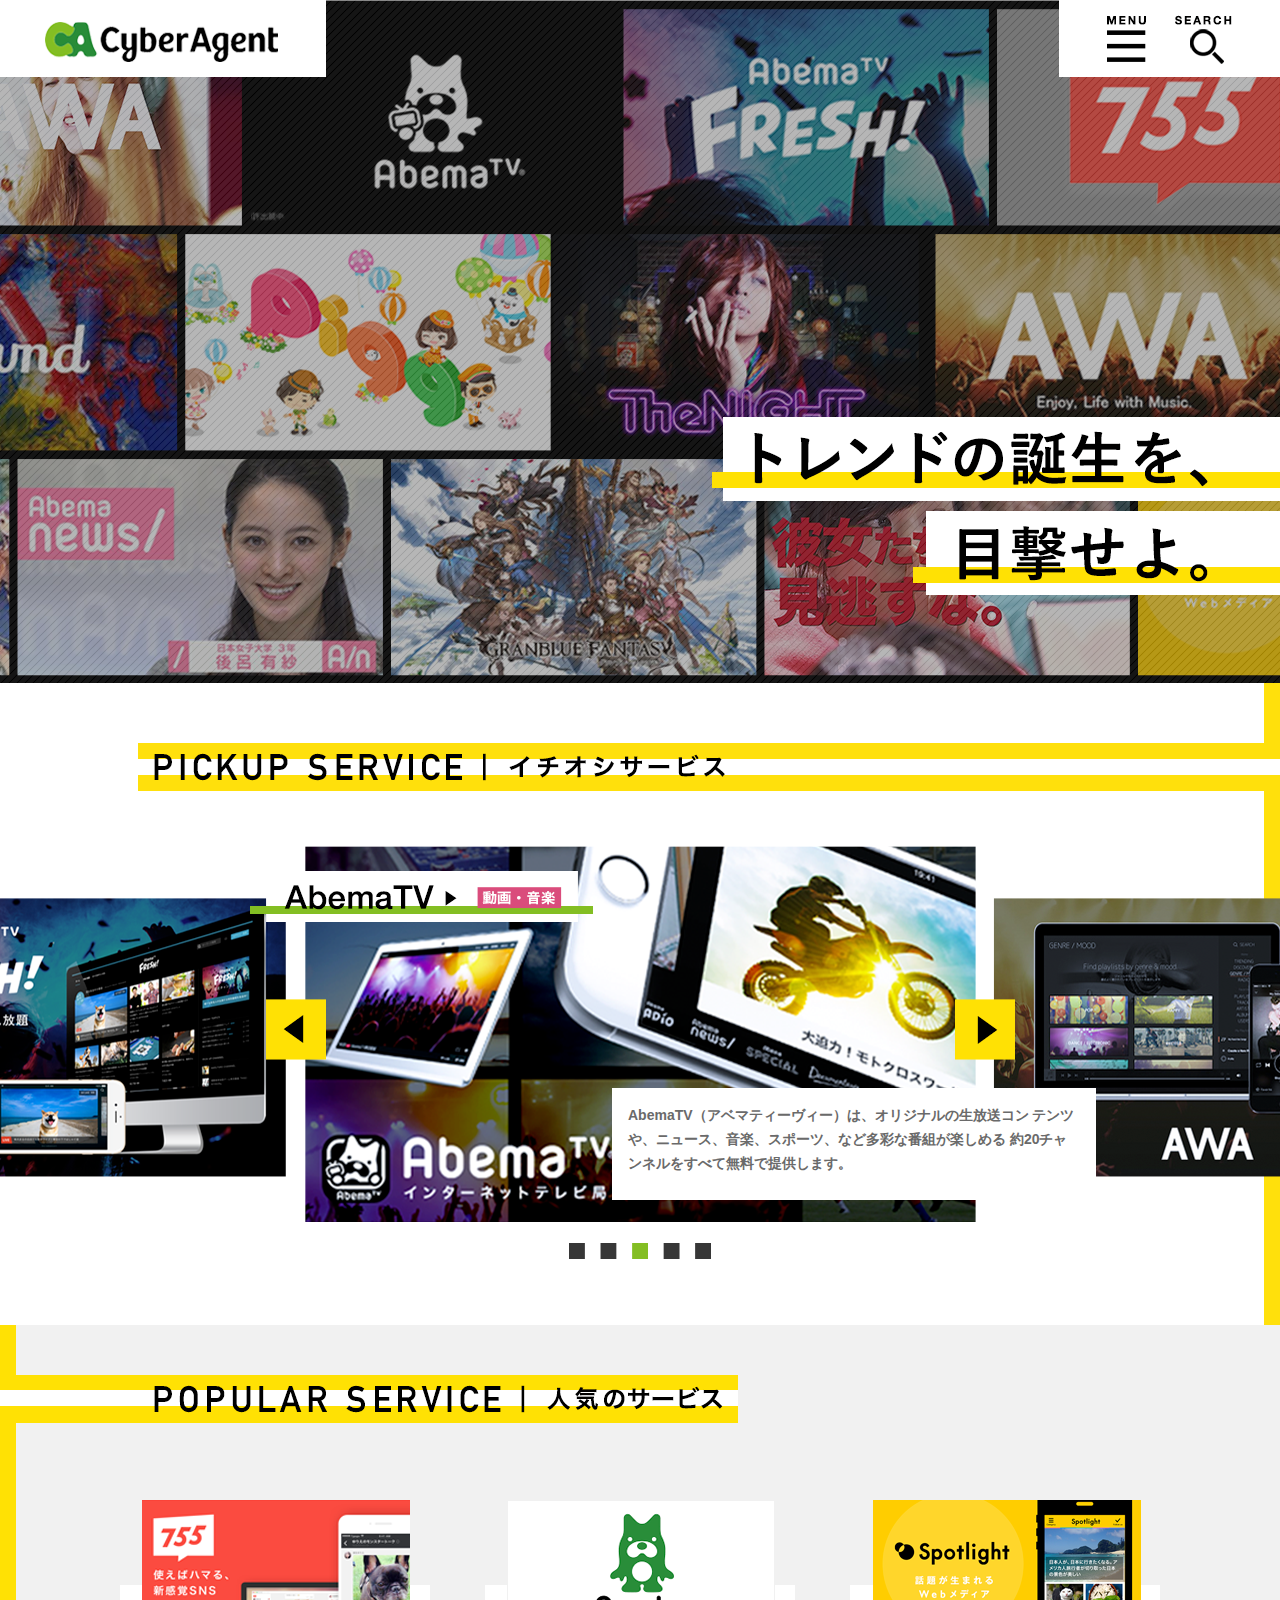
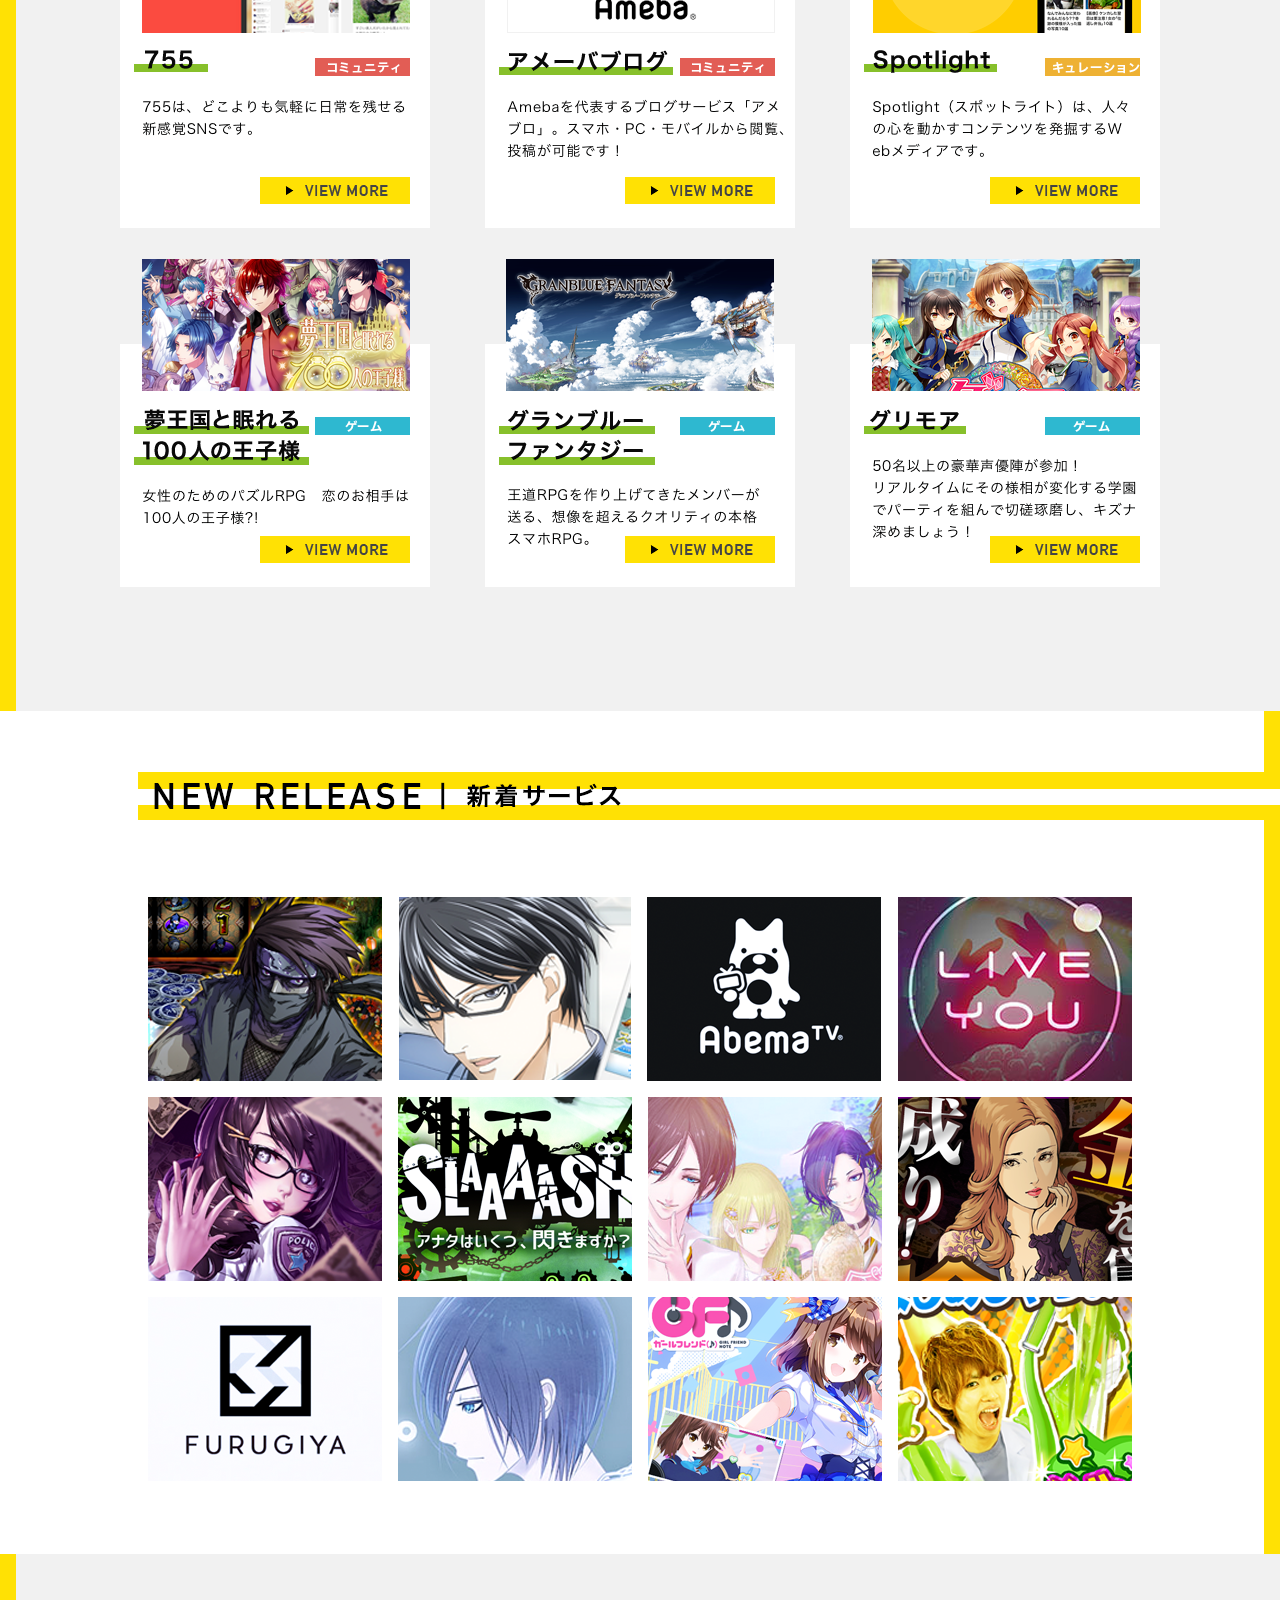
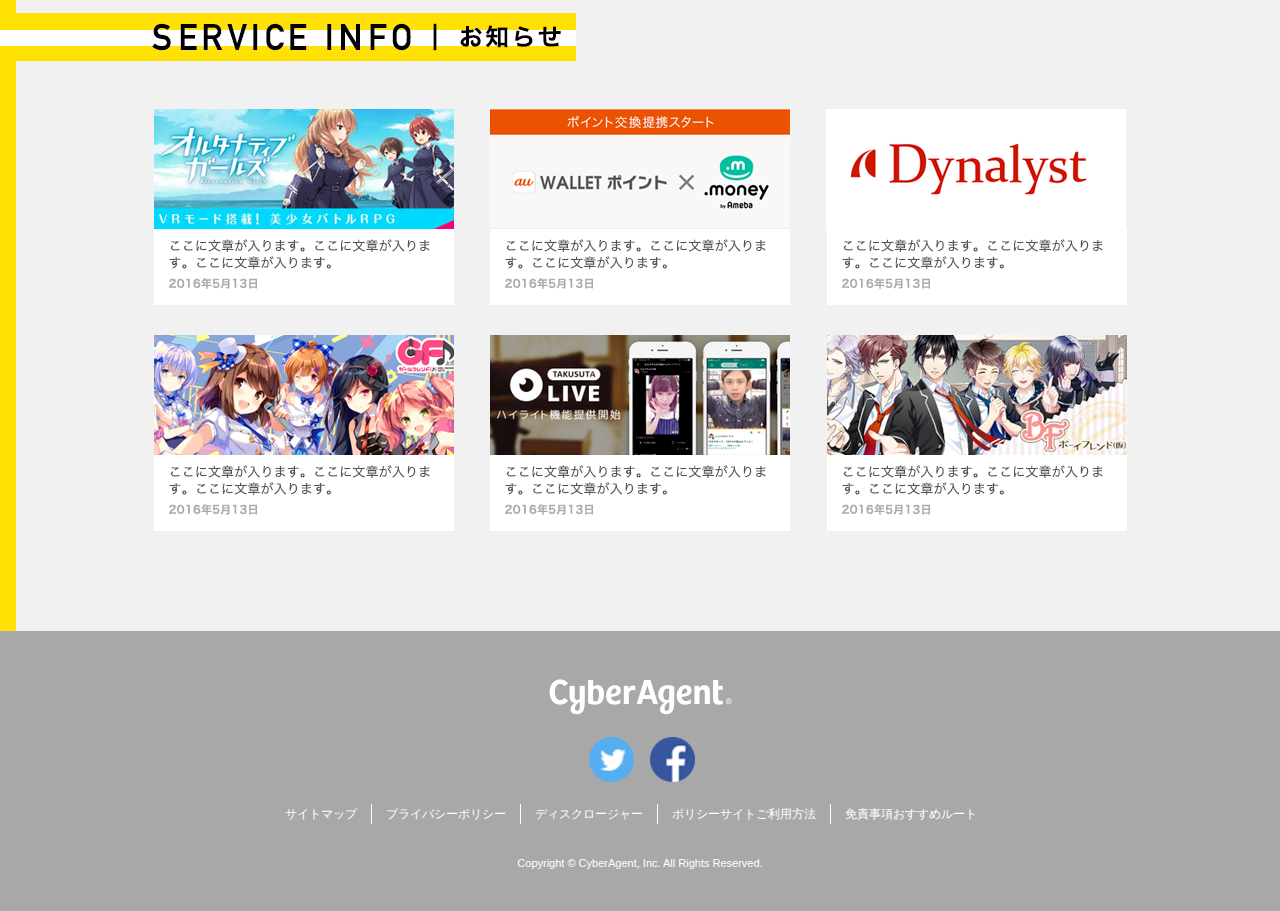
<file: ca_service/index.html>
<!DOCTYPE html>
<html lang="ja">
<head>
  <meta charset="UTF-8">
  <title>CyberAgentService</title>
  <link rel="stylesheet" href="css/reset.css">
  <link rel="stylesheet" href="css/caportal.css">
  <script   src="https://code.jquery.com/jquery-2.2.3.min.js"></script>
  <script>

    $(function(){
      /* ここから */
      $('.main_menu').on({
        'mouseenter':function(){
            $('#sub_menu').fadeIn(200);
        }
      });
      $('.nav_inner').on({
        'mouseleave':function(){
          $('#sub_menu').fadeOut(200);
        }
      });


      /* ここまで */
      /* ここから */
      $('.new_hover1').on({
        'mouseenter':function(){
            $(this).find('span').fadeIn(200);
        },
        'mouseleave':function(){
          $(this).find('span').fadeOut(200);
        }
      });
      /* ここまで */
      /* ここから */
      $('.new_hover2').on({
        'mouseenter':function(){
            $(this).find('span').fadeIn(200);
        },
        'mouseleave':function(){
          $(this).find('span').fadeOut(200);
        }
      });
      /* ここから */
      $('.new_hover3').on({
        'mouseenter':function(){
            $(this).find('span').fadeIn(200);
        },
        'mouseleave':function(){
          $(this).find('span').fadeOut(200);
        }
      });
      /* ここから */
      $('.new_hover4').on({
        'mouseenter':function(){
            $(this).find('span').fadeIn(200);
        },
        'mouseleave':function(){
          $(this).find('span').fadeOut(200);
        }
      });
      /* ここから */
      $('.new_hover5').on({
        'mouseenter':function(){
            $(this).find('span').fadeIn(200);
        },
        'mouseleave':function(){
          $(this).find('span').fadeOut(200);
        }
      });
      /* ここから */
      $('.new_hover6').on({
        'mouseenter':function(){
            $(this).find('span').fadeIn(200);
        },
        'mouseleave':function(){
          $(this).find('span').fadeOut(200);
        }
      });
      /* ここから */
      $('.new_hover7').on({
        'mouseenter':function(){
            $(this).find('span').fadeIn(200);
        },
        'mouseleave':function(){
          $(this).find('span').fadeOut(200);
        }
      });
      /* ここから */
      $('.new_hover8').on({
        'mouseenter':function(){
            $(this).find('span').fadeIn(200);
        },
        'mouseleave':function(){
          $(this).find('span').fadeOut(200);
        }
      });
      /* ここから */
      $('.new_hover9').on({
        'mouseenter':function(){
            $(this).find('span').fadeIn(200);
        },
        'mouseleave':function(){
          $(this).find('span').fadeOut(200);
        }
      });
      /* ここから */
      $('.new_hover10').on({
        'mouseenter':function(){
            $(this).find('span').fadeIn(200);
        },
        'mouseleave':function(){
          $(this).find('span').fadeOut(200);
        }
      });
      /* ここから */
      $('.new_hover11').on({
        'mouseenter':function(){
            $(this).find('span').fadeIn(200);
        },
        'mouseleave':function(){
          $(this).find('span').fadeOut(200);
        }
      });
      /* ここから */
      $('.new_hover12').on({
        'mouseenter':function(){
            $(this).find('span').fadeIn(200);
        },
        'mouseleave':function(){
          $(this).find('span').fadeOut(200);
        }
      });




    });

  </script>

</head>
<body>
<!-- 全体始まり -->
<div class="wrapper">
  <div class="main_container">
      <!-- <div class="main_movie"><img src="caportal-assets/main_top.png" alt="" class="main_movie"/></div> -->
      <h1 class="logo"><a href="https://www.cyberagent.co.jp/"><img src="caportal-assets/logo.png" alt="" /></a></h1>
      <!-- <div class="menu_search">
        <div id="menu"><img src="caportal-assets/menu.png" alt=""MENU ></div>
        <div id="search"><img src="caportal-assets/search.png" alt="SEARCH"></div>
      </div> -->
      <div class="main_text"><img src="caportal-assets/main_text.png" alt="" /></div>

      <div class="nav_inner">
      <nav>
        <div class="menu_search">
          <div class="main_menu">
            <img src="caportal-assets/menu.png" alt="" />
          </div>
          <div class="search">
            <img src="caportal-assets/search.png" alt="" />
          </div>
        </div>

        <div id="sub_menu">
          <div id="service_all"><a href="https://www.cyberagent.co.jp/service/"><img src="caportal-assets/service_all.png" alt="サービス一覧"></a></div>
          <ul>
            <li>
              <dl>
                <dt class="nav_title_movie"><a href="#">動画＆音楽 MOVIE&MUSIC</a></dt>
                  <dd class="nav_contents"><a href="file:///Users/a14224/Desktop/takahashiyoshino.github.io/ca_service/index_syousai.html">AbemaTV</a></dd>
                  <dd class="nav_contents"><a href="#">AbemaTV FRESH!!</a></dd>
                  <dd class="nav_contents"><a href="">AWA</a></dd>
              </dl>
            </li>
            <li>
              <dl>
                <dt class="nav_title_com"><a href="">コミュニティ COMMUNITY</a></dt>
                  <dd class="nav_contents"><a href="">755</a></dd>
                  <dd class="nav_contents"><a href="">アメーバブログ</a></dd>
              </dl>
            </li>
            <li>
              <dl>
                <dt class="nav_title_curation"><a href="">キュレーション CURATION</a></dt>
                  <dd class="nav_contents"><a href="">Spotlight</a></dd>
                  <dd class="nav_contents"><a href="">by.S</a></dd>
              </dl>
            </li>
            <li>
              <dl>
                <dt class="nav_title_game"><a href="">ゲーム GAME</a></dt>
                  <dd class="nav_contents"><a href="">夢王国と眠れる100人の王子様</a></dd>
                  <dd class="nav_contents"><a href="">グランブルーファンタジー</a></dd>
                  <dd class="nav_contents"><a href="">グリモア</a></dd>
                  <dd class="nav_contents"><a href="">ガールフレンド（仮）</a></dd>
                  <dd class="nav_contents"><a href="">ボーイフレンド（仮）</a></dd>
              </dl>
            </li>
            <li>
              <dl>
                <dt class="nav_title_pigg"><a href="">ピグ PIGG</a></dt>
                  <dd class="nav_contents"><a href="">アメーバピグ</a></dd>
                  <dd class="nav_contents"><a href="">ピグブレイブ</a></dd>
              </dl>
            </li>

          </ul>


        </div>

      </nav>
      </div>


  </div>

  <div class="pickup_container">
    <img src="caportal-assets/pickup_title_2.png" alt="" class="pickup_title"/>
    <div class="pickup_img">
      <img src="caportal-assets/3card.png" alt="" class="card"/>
    </div>
    <div class="box">
      <img src="caportal-assets/5_box.png" alt=""/>
    </div>

    <div class="pickup_service_title"><a href="file:///Users/a14224/Desktop/takahashiyoshino.github.io/ca_service/index_syousai.html"><img src="caportal-assets/amebatv_title.png" alt="" /></a>
    </div>
    <div class="pickup_subtext">
      <p class="text">
        AbemaTV（アベマティーヴィー）は、オリジナルの生放送コン
テンツや、ニュース、音楽、スポーツ、など多彩な番組が楽しめる
約20チャンネルをすべて無料で提供します。
      </p>
    </div>
  </div>

  <div class="popular_container">
    <img src="caportal-assets/popular_title.png" alt="" class="poplar_title"/>
    <div class="popular_wrap">
      <ul class="six_cards">
        <li class="popular_box">
          <img src="caportal-assets/755.png" alt="" /><h3 class="popular_service_title"><img src="caportal-assets/755_text.png" alt="" /></h3>
          <a href=""><img src="caportal-assets/bt_viewmore.png" alt="" class="popular_viewmore" /></a>
        </li>

        <li class="popular_box"><img src="caportal-assets/ameblo.png" alt="" /><h3 class="popular_service_title"><img src="caportal-assets/ameblo_text.png" alt="" /></h3><a href=""><img src="caportal-assets/bt_viewmore.png" alt="" class="popular_viewmore" /></a></li>

        <li class="popular_box"><img src="caportal-assets/spotlight.png" alt="" /><h3 class="popular_service_title"><img src="caportal-assets/soitlight_text.png" alt="" /></h3><a href=""><img src="caportal-assets/bt_viewmore.png" alt="" class="popular_viewmore" /></a></li>

        <li class="popular_box"><img src="caportal-assets/yume100.png" alt="" /><h3 class="popular_service_title"><img src="caportal-assets/yume100_text.png" alt="" /></h3><a href=""><img src="caportal-assets/bt_viewmore.png" alt="" class="popular_viewmore" /></a></li>

        <li class="popular_box"><img src="caportal-assets/guraburu.png" alt="" /><h3 class="popular_service_title"><img src="caportal-assets/guraburu_text.png" alt="" /></h3><a href=""><img src="caportal-assets/bt_viewmore.png" alt="" class="popular_viewmore" /></a></li>

        <li class="popular_box"><img src="caportal-assets/gurimoa.png" alt="" /><h3 class="popular_service_title"><img src="caportal-assets/gurimoa_text.png" alt="" /></h3><a href=""><img src="caportal-assets/bt_viewmore.png" alt="" class="popular_viewmore" /></a></li>
      </ul>
    </div>
  </div>

  <div class="new_container">
    <img src="caportal-assets/new_title.png" alt="" class="new_title"/>

    <div class="new_wrap">
      <ul class="new_box">
        <li class="new_hover1"><img src="caportal-assets/new_1.png" alt="" /><span><a href=""><img src="caportal-assets/hover_1.png" alt="" /></a></span></li>
        <li class="new_hover2"><img src="caportal-assets/new_2.png" alt="" /><span><img src="caportal-assets/hover_2.png" alt="" /></span></li>
        <li class="new_hover3"><img src="caportal-assets/new_3.png" alt="" /><span><img src="caportal-assets/hover_3.png" alt="file:///Users/a14224/Desktop/takahashiyoshino.github.io/ca_service/index_syousai.html#" /></span></li>
        <li class="new_hover4"><img src="caportal-assets/new_3_.png" alt="" /><span><img src="caportal-assets/hover_4.png" alt="" /></span></li>
        <li class="new_hover5"><img src="caportal-assets/new_4.png" alt="" /><span><img src="caportal-assets/hover_5.png" alt="" /></span></li>
        <li class="new_hover6"><img src="caportal-assets/new_5.png" alt="" /><span><img src="caportal-assets/hover_6.png" alt="" /></span></li>
        <li class="new_hover7"><img src="caportal-assets/new_6.png" alt="" />
      <span><img src="caportal-assets/hover_7.png" alt="" /></span></li>
        <li class="new_hover8"><img src="caportal-assets/new_6_.png" alt="" /><span><img src="caportal-assets/hover_8.png" alt="" /></span></li>
        <li class="new_hover9"><img src="caportal-assets/new_7.png" alt="" /><span><img src="caportal-assets/hover_9.png" alt="" /></span></li>
        <li class="new_hover10"><img src="caportal-assets/new_8.png" alt="" /><span><img src="caportal-assets/hover_10.png" alt="" /></span></li>
        <li class="new_hover11"><img src="caportal-assets/new_9.png" alt="" /><span><img src="caportal-assets/hover_11.png" alt="" /></span></li>
        <li class="new_hover12"><img src="caportal-assets/new_9_.png" alt="" /><span><img src="caportal-assets/hover_12.png" alt="" /></span></li>
      </ul>

    </div>

  </div>

  <div class="service_container">
    <ul class="info_box">
      <li><img src="caportal-assets/info_1.png" alt="" /></li>
      <li><img src="caportal-assets/info_2.png" alt="" /></li>
      <li><img src="caportal-assets/info_3.png" alt="" /></li>
      <li><img src="caportal-assets/info_4.png" alt="" /></li>
      <li><img src="caportal-assets/info_5.png" alt="" /></li>
      <li><img src="caportal-assets/info_6.png" alt="" /></li>
    </ul>
  </div>

  <footer>
      <div class="logo_white">
        <img src="caportal-assets/logo_white.png" alt="" />
      </div>
      <div class="sns">
        <img src="caportal-assets/twitter.png" alt="" class="twitter"/>
        <img src="caportal-assets/facebook.png" alt="" />
      </div>
    <ul class="footer_text">
      <li><a href="#">サイトマップ</a></li>
      <li><a href="#">プライバシーポリシー</a></li>
      <li><a href="#">ディスクロージャー</a></li>
      <li><a href="#">ポリシーサイトご利用方法</a></li>
      <li><a href="#">免責事項おすすめルート</a></li>
    </ul>
    <p class="copy">
      Copyright © CyberAgent, Inc. All Rights Reserved.
    </p>
  </footer>




</div>
<!-- 全体終わり -->




</body>
</html>
</file>
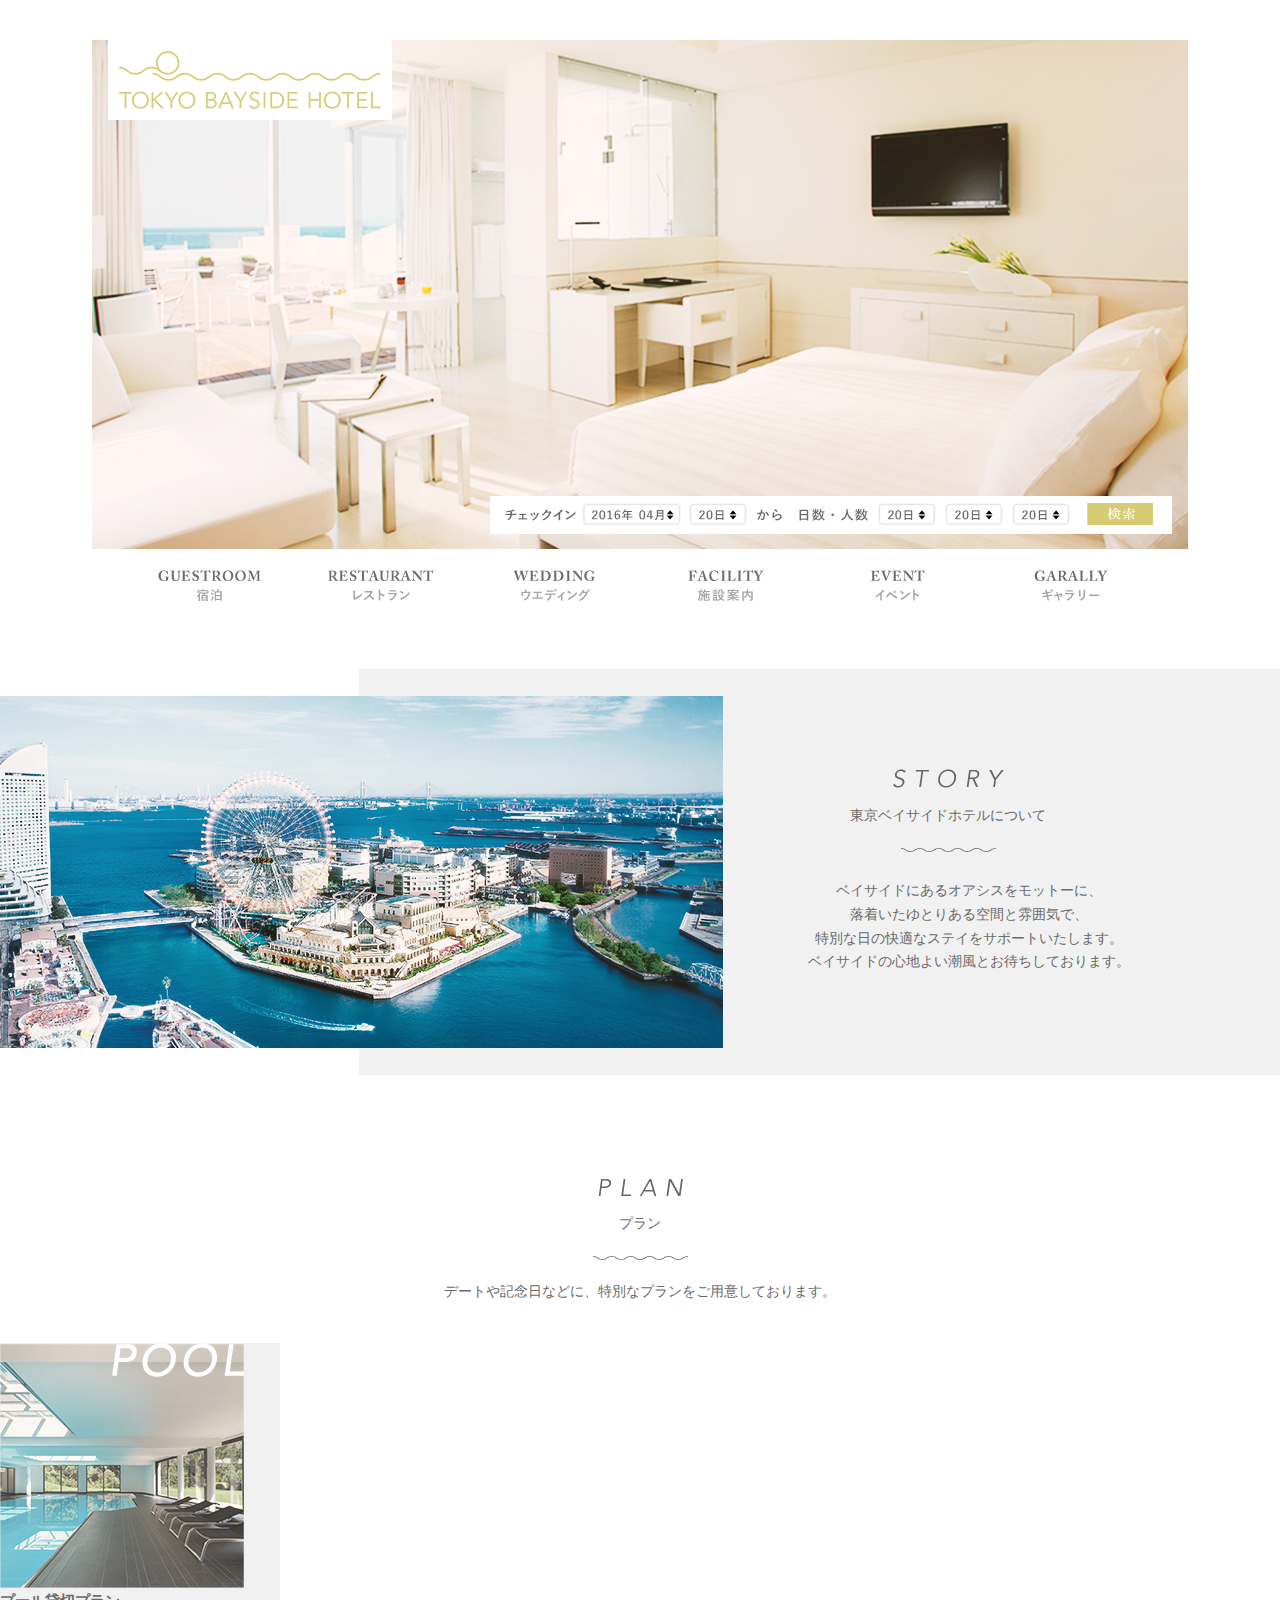
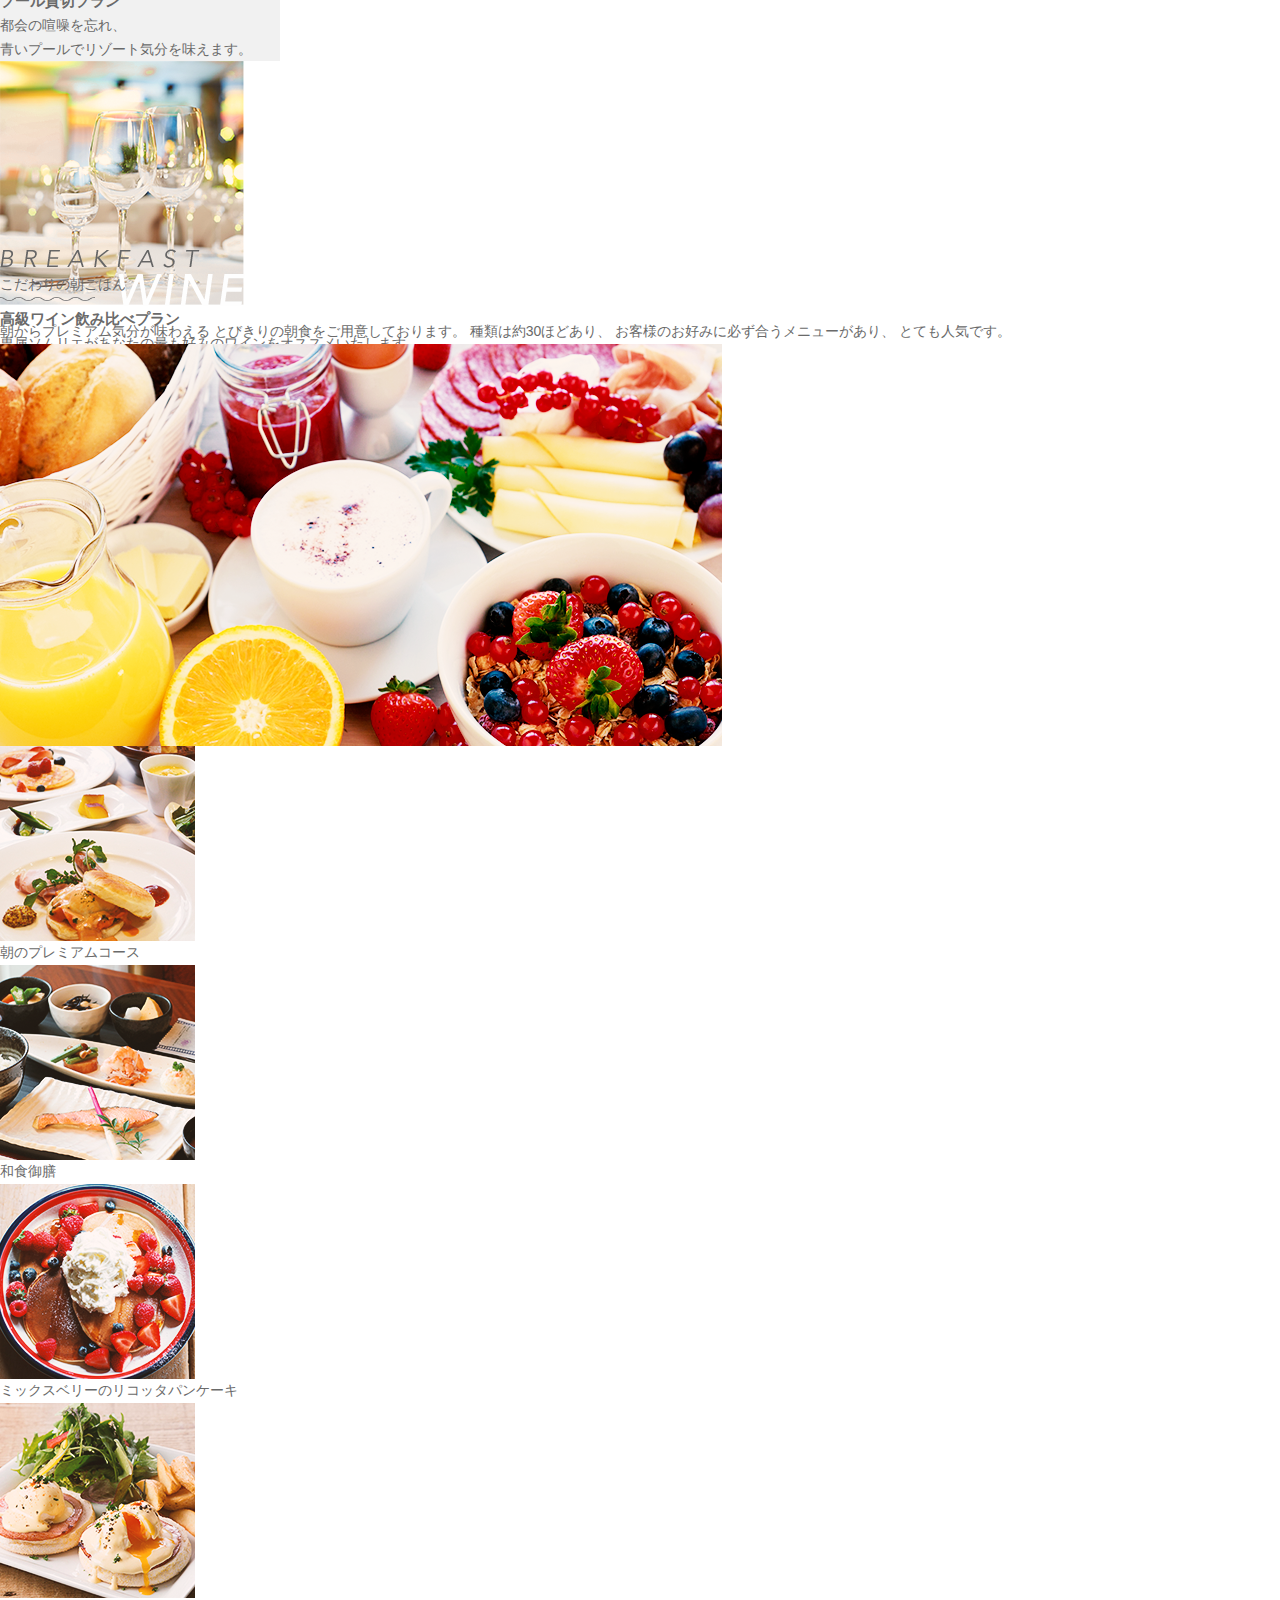
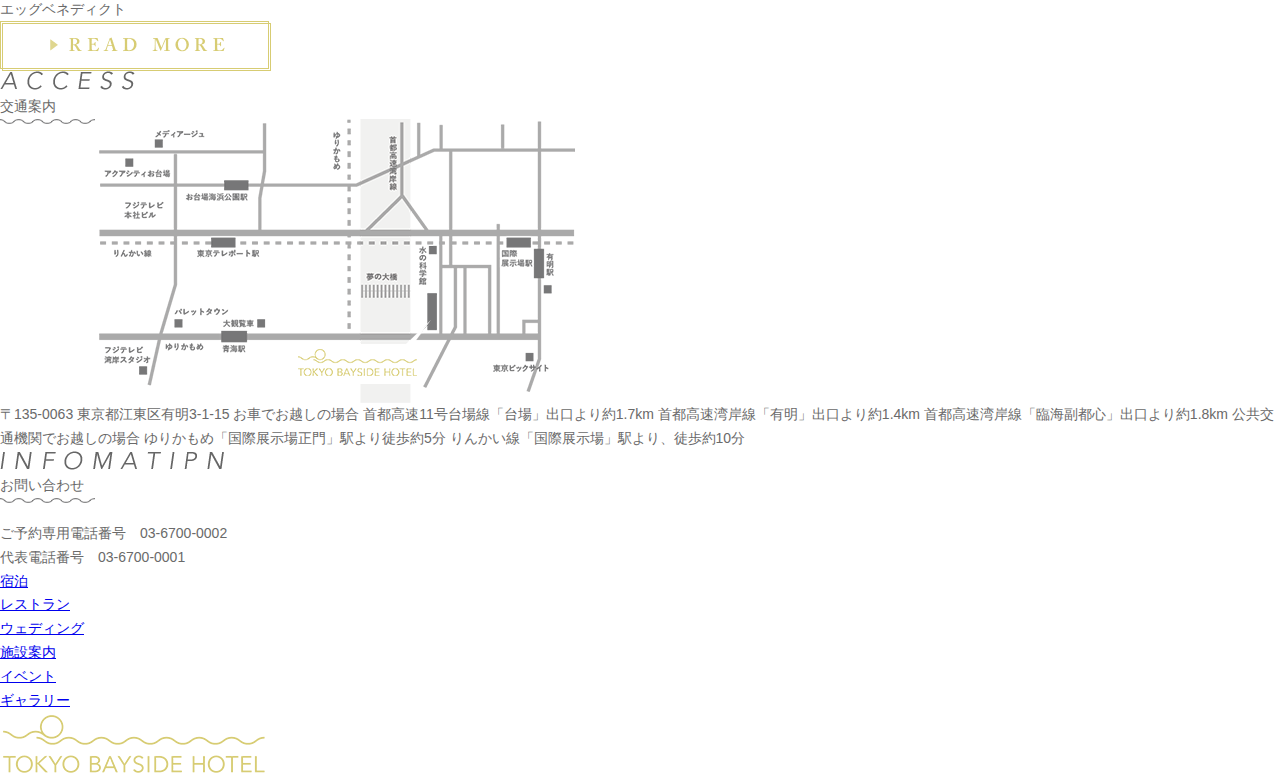
<file: hotel/index.html>
<!DOCTYPE html>
<html lang="ja">
<head>
  <meta charset="UTF-8">
  <link rel="stylesheet" href="css/reset.css">
  <link rel="stylesheet" href="css/hotel.css">
  <title>TOKYO BAYSIDE HOTEL</title>
</head>
<body>
<!-- 全体始まり -->
<div class="wrapper">
  <div id="container">

  <section>

    <div class="mainvisual_box">
      <h1 class="logo">
      <img src="img/assets/logo.png" alt="logo" /></h1>
      <div class="mainvisual">
        <img src="img/assets/mainvisual.png" alt="" />
      </div>

      <div class="form">
        <a href="#"><img src="img/assets/form.png" alt="" /></a>
      </div>
    </div>
    <nav id="gnav">
      <ul>
        <li><a href="#"><img src="img/assets/guestnav.png" alt="" /></a></li>
        <li><a href="#"><img src="img/assets/resutaurantnav.png" alt="" /></a></li>
        <li><a href="#"><img src="img/assets/weddingnav.png" alt="" /></a></li>
        <li><a href="#"><img src="img/assets/facility.png" alt="" /></a></li>
        <li><a href="#"><img src="img/assets/event.png" alt="" /></a></li>
        <li><a href="#"><img src="img/assets/garally.png" alt="" /></a></li>
      </ul>
    </nav>
  </section>

  <section id="story">
    <div class="storyimg"><img src="img/assets/bayside.png" alt="" /></div>
    <div class="story_title">
      <h2><img src="img/assets/story_text.png" alt="" class="title_text"/></h2>
      <p class="title_ja">東京ベイサイドホテルについて</p>
      <img src="img/assets/wave_2.png" alt="wave" class="wave"/>
    </div>
    <p class="text_main">ベイサイドにあるオアシスをモットーに、<br>
      落着いたゆとりある空間と雰囲気で、<br>
      特別な日の快適なステイをサポートいたします。<br>
      ベイサイドの心地よい潮風とお待ちしております。
    </p>
  </section>

  <section id="plan">
    <div class="plan_3_box">
      <div class="plan_title">
        <h2><img src="img/assets/plan_text.png" alt="" class="title_text"/></h2>
        <p class="title_ja">プラン</p>
        <img src="img/assets/wave_2.png" alt="" class="wave"/>
        <p>デートや記念日などに、特別なプランをご用意しております。
        </p>
      </div>
      <div class="pool">
        <img src="img/assets/pool.png" alt=""  class="3card_img"/>
        <h3>プール貸切プラン</h3>
        <p>
          都会の喧噪を忘れ、<br>青いプールでリゾート気分を味えます。
        </p>
      </div>
      <div class="wine">
        <img src="img/assets/wine.png" alt="" class="3card_img"/>
        <h3>高級ワイン飲み比べプラン</h3>
        <p>
          専属ソムリエがあなたの最も好みのワインをオススメいたします。
        </p>
      </div>
      <div class="french">
        <img src="img/assets/french.png" alt="" class="3card_img"/>
        <h3>フレンチコースプラン</h3>
        <p>
          フランスで修行を積んだシェフがつくるとびきりのフレンチが楽しめます。
        </p>
      </div>
    </div>
    <img src="img/assets/readmore.png" alt="" />
  </section>
  <section id="breakfast">
    <div class="bf_up">
    <h2><img src="img/assets/breakfast_text.png" alt="" /></h2>
    <p>
      こだわりの朝ごはん
    </p>
    <img src="img/assets/wave_2.png" alt="" class="wave"/>
    <p>
      朝からプレミアム気分が味わえる
      とびきりの朝食をご用意しております。
      種類は約30ほどあり、
      お客様のお好みに必ず合うメニューがあり、
      とても人気です。
    </p>
    <img src="img/assets/breakfast.png" alt="" />
    </div>
    <div class="bf_4card">
      <div class="1">
        <img src="img/assets/bf1.png" alt="" />
        <p>
          朝のプレミアムコース
        </p>
      </div>
      <div class="2">
        <img src="img/assets/bf2.png" alt="" />
        <p>
          和食御膳
        </p>
      </div>
      <div class="3">
        <img src="img/assets/bf3.png" alt="" />
        <p>
          ミックスベリーのリコッタパンケーキ
        </p>
      </div>
      <div class="4">
        <img src="img/assets/bf4.png" alt="" />
        <p>
          エッグベネディクト
        </p>
      </div>
    </div>
    <img src="img/assets/readmore.png" alt="" />
  </section>
  <section id="access">
    <h2><img src="img/assets/access_text.png" alt="" /></h2>
    <p>
      交通案内
    </p>
    <img src="img/assets/wave_2.png" alt="" class="wave"/>
    <img src="img/assets/map.png" alt="" />
    <p>
      〒135-0063 東京都江東区有明3-1-15

      お車でお越しの場合
      首都高速11号台場線「台場」出口より約1.7km
      首都高速湾岸線「有明」出口より約1.4km
      首都高速湾岸線「臨海副都心」出口より約1.8km
      公共交通機関でお越しの場合
      ゆりかもめ「国際展示場正門」駅より徒歩約5分
      りんかい線「国際展示場」駅より、徒歩約10分
    </p>
  </section>
  <section id="information">
    <h2><img src="img/assets/information_text.png" alt="" /></h2>
    <p>
      お問い合わせ
    </p>
    <img src="img/assets/wave_2.png" alt="" class="wave"/>
    <p>
      ご予約専用電話番号　03-6700-0002
    </p>
    <p>
      代表電話番号　03-6700-0001
    </p>
  </section>

  <section id="footer">
    <nav>
      <ul>
        <li><a href="#">宿泊</a></li>
        <li><a href="#">レストラン</a></li>
        <li><a href="#">ウェディング</a></li>
        <li><a href="#">施設案内</a></li>
        <li><a href="#">イベント</a></li>
        <li><a href="#">ギャラリー</a></li>
      </ul>
    </nav>
    <img src="img/assets/logo.png" alt="" />
  </section>
  </div>
</div>
<!-- 全体終わり -->
</body>
</html>
</file>
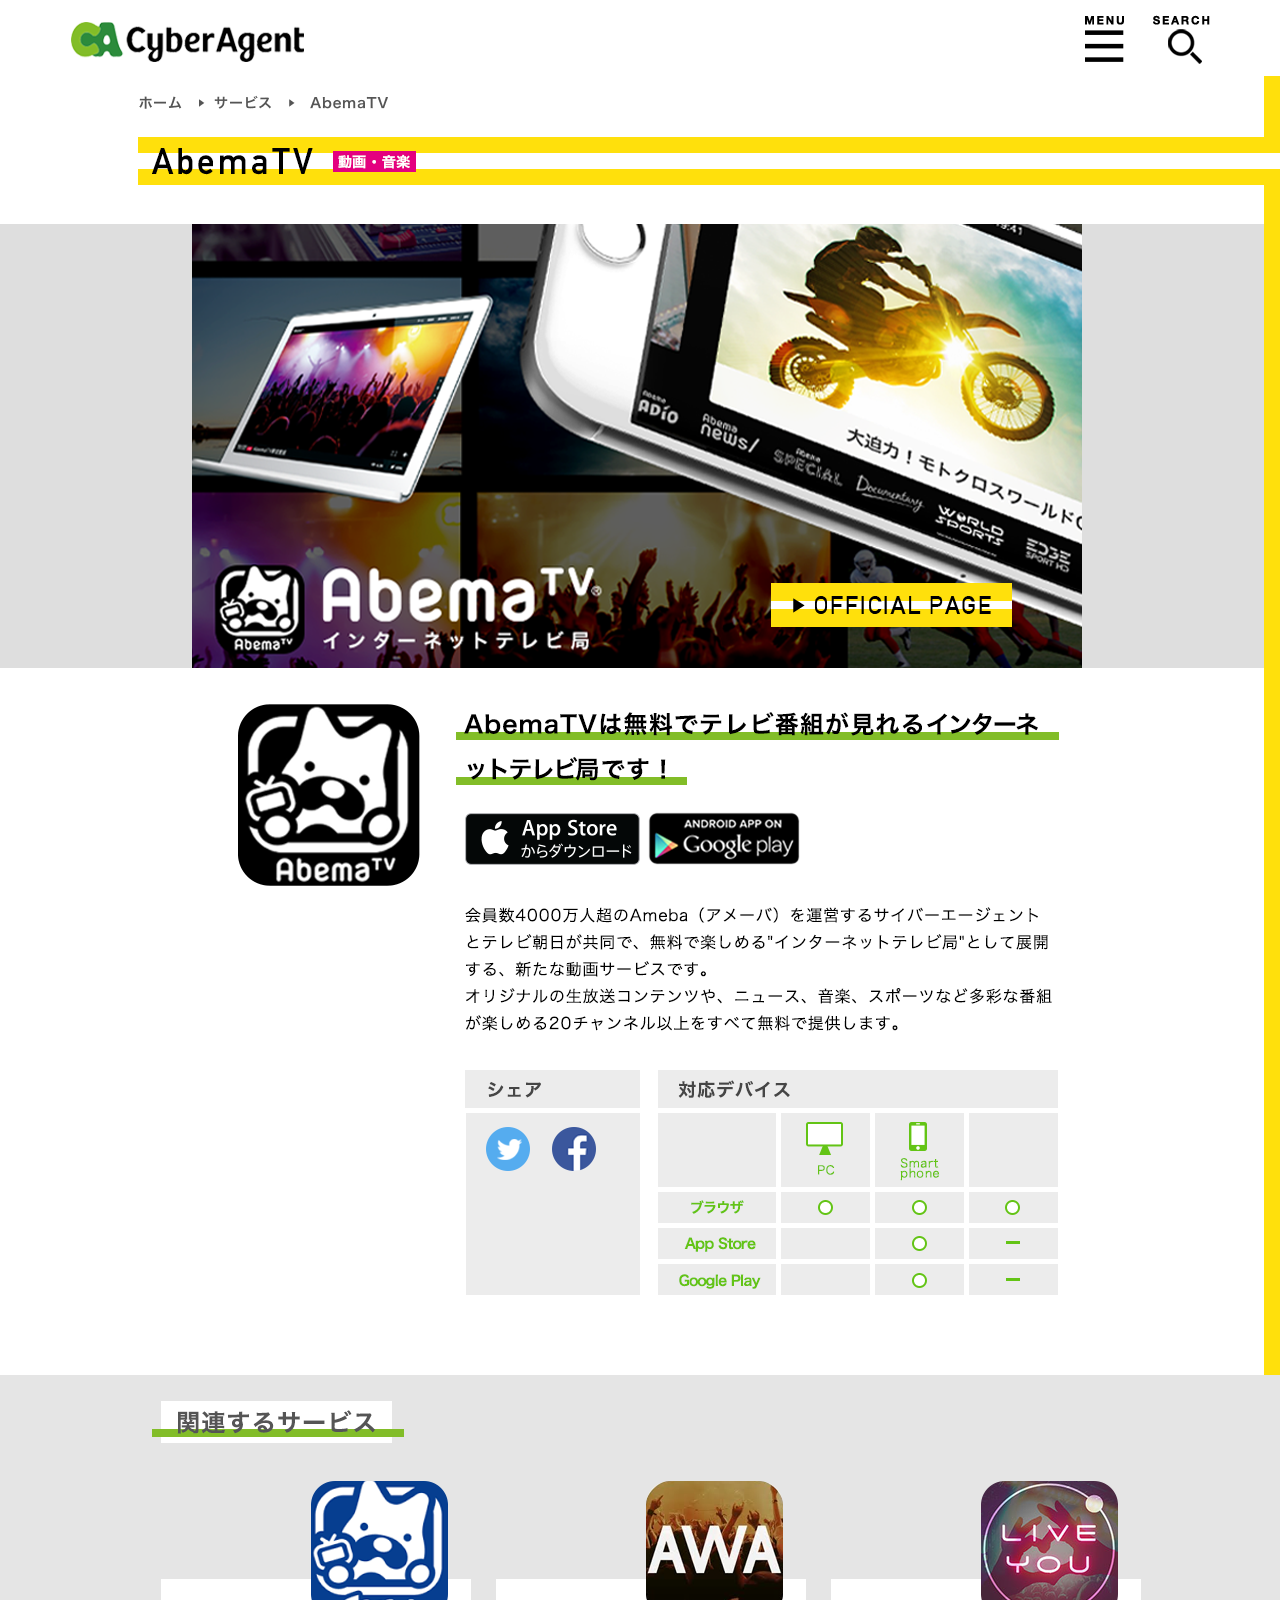
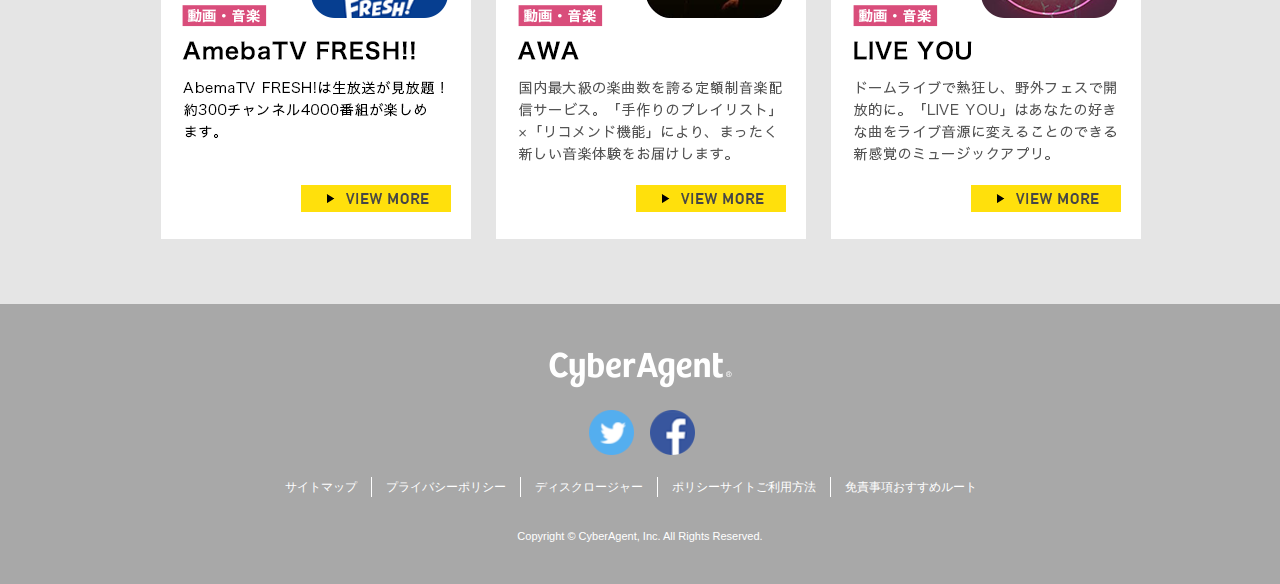
<file: ca_service/index_syousai.html>
<!DOCTYPE html>
<html lang="ja">
<head>
  <meta charset="UTF-8">
  <title>CyberAgentService</title>
  <link rel="stylesheet" href="css/reset.css">
  <link rel="stylesheet" href="css/caportal.css">
</head>
  <body>
    <div class="syousai_all">
      <img src="caportal-assets/1605019_詳細.png" alt="" />

    </div>
  <footer>
    <div class="logo_white">
      <img src="caportal-assets/logo_white.png" alt="file:///Users/a14224/Desktop/takahashiyoshino.github.io/ca_service/index_syousai.html" />
    </div>
    <div class="sns">
      <img src="caportal-assets/twitter.png" alt="" class="twitter"/>
      <img src="caportal-assets/facebook.png" alt="" />
    </div>
    <ul class="footer_text">
      <li><a href="#">サイトマップ</a></li>
      <li><a href="#">プライバシーポリシー</a></li>
      <li><a href="#">ディスクロージャー</a></li>
      <li><a href="#">ポリシーサイトご利用方法</a></li>
      <li><a href="#">免責事項おすすめルート</a></li>
    </ul>
    <p class="copy">
      Copyright © CyberAgent, Inc. All Rights Reserved.
    </p>
  </footer>
  </body>
</html>
</file>
<file: ca_service/css/caportal.css>
/*共通指定common-----------*/
/*1.全体のフォントサイズ*/
body{
  color: #6a6a6a;
  font-size: 14px;
  font-family: 游ゴシック,Yu Gothic, "Hiragino Kaku Gothic ProN" , "メイリオ", Helvetica, Arial, sans-serif;
  font-weight: normal;
  line-height: 1.7;
}
img{
  display: block;
}
/*2.リンクの指定*/
/*3.全体のレイアウト*/

/*header--------*/
/*nav----------*/
/*main visual------*/

/*①*/
.main_container{
  height: 683px;
  background: url(../caportal-assets/main_top.png) center center no-repeat;
  background-size: cover;
  position: relative;

}
.main_movie{
  width: 1280px;
  height: 683px;
  position: relative;
}

h1{
  position: absolute;
  height: 77px;
  top: 0px;
  z-index: 10;

}

.menu_search{
  display: flex;
  position: fixed;
  right: 0px;
  top: 0px;
  z-index: 40;

}
/*#menu{
  position: absolute;
  right: 105px;
  top: 0px;

}

#search{
  position: absolute;
  right: 0px;

}*/

.main_text{
  width: 568px;
  height: 178px;
  position: absolute;
  bottom: 88px;
  right: 0px;

}

nav{
  /*background: 342px 0px url(../caportal-assets/menu_search.png)no-repeat;*/
  width: 563px;
  height: 683px;
  position: absolute;
  top: 0px;
  right: 0px;
  overflow: hidden;
}




/*nav{
  width: 450px;
  height: 683px;

}*/


#sub_menu{
  width: 342px;
  height: 683px;
  background-color: white;
  display: none;
  position: fixed;
  z-index: 40;

}

/*.sub_menu_list{
  position: relative;

}

.sub_menu_list a{
  text-indent: -9999em;

}*/


#service_all{
  margin-left: 30px;
  margin-bottom: 32px;
  padding-top: 18px;

}

ul{
  /*margin-left: 50px;*/

}

dl{
  margin-bottom: 18px;
}


.nav_title_movie a{
  font-size: 17px;
  font-weight: bold;
  text-decoration: none;
  color: #555555;
  display: block;
  padding-left: 50px;
  margin-top: 4px;
  margin-bottom: 8px;
  border-bottom: 8px white solid;
  line-height: 0.7;
}
.nav_title_movie a:hover{
  border-bottom: 8px #ffbee6 solid;
}


.nav_title_com a{
  font-size: 17px;
  font-weight: bold;
  text-decoration: none;
  color: #555555;
  display: block;
  margin-top: 4px;
  margin-bottom: 8px;
  border-bottom: 8px white solid;
  line-height: 0.7;
  padding-left: 50px;
}
.nav_title_com a:hover{
  border-bottom: 8px #f58c87 solid;
}

.nav_title_curation a{
  font-size: 17px;
  font-weight: bold;
  text-decoration: none;
  color: #555555;
  display: block;
  margin-top: 4px;
  margin-bottom: 8px;
  border-bottom: 8px white solid;
  line-height: 0.7;
  padding-left: 50px;
}
.nav_title_curation a:hover{
  border-bottom: 8px #f1c673 solid;
}

.nav_title_game a{
  font-size: 17px;
  font-weight: bold;
  text-decoration: none;
  color: #555555;
  display: block;
  margin-top: 4px;
  margin-bottom: 8px;
  border-bottom: 8px white solid;
  line-height: 0.7;
  padding-left: 50px;
}
.nav_title_game a:hover{
  border-bottom: 8px #78cddc solid;
}

.nav_title_pigg a{
  font-size: 17px;
  font-weight: bold;
  text-decoration: none;
  color: #555555;
  display: block;
  margin-top: 4px;
  margin-bottom: 8px;
  border-bottom: 8px white solid;
  line-height: 0.7;
  padding-left: 50px;
}
.nav_title_pigg a:hover{
  border-bottom: 8px #92dfc8 solid;
}


.nav_contents a{
  font-size: 15px;
  font-weight: bold;
  color: #777777;
  text-decoration: none;
  margin-left: 60px;

}

.nav_contents a:hover{
  opacity: 0.5;
}
/*①終わり*/

/*②*/
.pickup_container{
  width: 100%;
  height: 642px;
  overflow: hidden;
  position: relative;
  background: url(../caportal-assets/yellow_line.png) right top repeat-y;
}

.pickup_title{
  position: absolute;
  right: 0px;
}

.pickup_img{
  width: 1280px;
  position: absolute;
  top: 0px;
  left: 50%;
  margin-left: -640px;


}
.card{
  width: 1280px;
  height: 376px;
  position: absolute;
  top: 163px;
  left: 0px;
}

.pickup_service_title{
  position: absolute;
  width: 311px;
  height: 51px;
  z-index: 10;
  display: flex;
  margin-top: 188px;
  margin-left: 250px;
}
.pickp_text{
  font-size: 32px;
  font-weight: bold;
  margin-left: 18px;
  color: #2c2c2c;
}
.bt_music{
  width: 83px;
  height: 21px;
  margin-left: 22px;
  margin-top: 16px;
}

.pickup_subtext{
  position: absolute;
  background-color: white;
  width: 452px;
  height: 80px;
  bottom: 125px;
  right: 184px;
  padding: 16px 16px 16px 16px;

}

.text{
  font-size: 14px;
  font-weight: bold;

}

.box{
  position: absolute;
  top: 560px;
  left:50%;
  margin-left: -71px;
  text-align: center;

}
/*.3_card{
  width: 1280px;
  height: 376px;
  position: absolute;
  top: 163px;
}*/

/*②終わり*/

/*③*/
.popular_container{
  height: 986px;
  position: relative;
  background-color: #f1f1f1;
}

.poplar_title{
  position: absolute;
  top: 0px;
}

.popular_wrap{
  width: 1040px;
  margin: 0 auto;

}
.six_cards{
  position: absolute;
  width: 1040px;
  height: 718px;
  display: flex;
  justify-content: space-between;
  flex-wrap: wrap;
  top: 175px;
}

.popular_box{
  position: relative;
  width: 310px;
  height: 328px;
}

.popular_service_title{
  position: absolute;
  top: 150px;
  left: 14px;
  opacity: 0.96;
}

h3 p{
  font-size: 22px;
  font-weight: bold;
  line-height: 1;
  color: #2c2c2c;

}
h3 .line {
  width: 100%;
  border-bottom: 8px #82bd28 solid;
  margin-top: -7px;
  line-height: 1.5px;
}

.popular_viewmore{
  position: absolute;
  bottom: 24px;
  right: 20px;

}

.popular_viewmore:hover{
  transform: scale(1.15, 1.15);
  opacity: 0.8;

}
/*③終わり*/

/*④*/
.new_container{
  height: 843px;
  position: relative;
}

.new_title{
  position: absolute;
  top: 0px;
  right: 0px;
}


.new_wrap{
  position: relative;
  top: 178px;

}
.new_box{
  position: absolute;
  width: 1000px;
  height: 584px;
  display: flex;
  justify-content: space-between;
  flex-wrap: wrap;
  left: 50%;
  margin-left: -500px;

}

.new_hover1 {
  cursor: pointer;
}
.new_hover1 span{
  width: 321px;
  height: 238px;
  position: absolute;
  top: -13px;
  left: 50%;
  margin-left: -535px;
  z-index: 30;
  display: none;
}

.new_hover2 {
  cursor: pointer;
}
.new_hover2 span{
  width: 321px;
  height: 238px;
  position: absolute;
  top: -13px;
  left: 50%;
  margin-left: -288px;
  z-index: 30;
  display: none;
}
.new_hover3 {
  cursor: pointer;
}
.new_hover3 span{
  width: 321px;
  height: 238px;
  position: absolute;
  top: -13px;
  left: 50%;
  margin-left: -33px;
  z-index: 30;
  display: none;
}
.new_hover4 {
  cursor: pointer;
}
.new_hover4 span{
  width: 321px;
  height: 238px;
  position: absolute;
  top: -13px;
  left: 50%;
  margin-left: 212px;
  z-index: 30;
  display: none;
}
.new_hover5 {
  cursor: pointer;
}
.new_hover5 span{
  width: 321px;
  height: 238px;
  position: absolute;
  top: 180px;
  left: 50%;
  margin-left: -535px;
  z-index: 30;
  display: none;
}
.new_hover6 {
  cursor: pointer;
}
.new_hover6 span{
  width: 321px;
  height: 238px;
  position: absolute;
  top: 180px;
  left: 50%;
  margin-left: -288px;
  z-index: 30;
  display: none;
}
.new_hover7 {
  cursor: pointer;
}
.new_hover7 span{
  width: 321px;
  height: 238px;
  position: absolute;
  top: 180px;
  left: 50%;
  margin-left: -33px;
  z-index: 30;
  display: none;
}
.new_hover8 {
  cursor: pointer;
}
.new_hover8 span{
  width: 321px;
  height: 238px;
  position: absolute;
  top: 180px;
  left: 50%;
  margin-left: 212px;
  z-index: 30;
  display: none;
}
.new_hover9 {
  cursor: pointer;
}
.new_hover9 span{
  width: 321px;
  height: 238px;
  position: absolute;
  top: 380px;
  left: 50%;
  margin-left: -535px;
  z-index: 30;
  display: none;
}
.new_hover10 {
  cursor: pointer;
}
.new_hover10 span{
  width: 321px;
  height: 238px;
  position: absolute;
  top: 380px;
  left: 50%;
  margin-left: -288px;
  z-index: 30;
  display: none;
}
.new_hover11 {
  cursor: pointer;
}
.new_hover11 span{
  width: 321px;
  height: 238px;
  position: absolute;
  top: 380px;
  left: 50%;
  margin-left: -33px;
  z-index: 30;
  display: none;
}
.new_hover12 {
  cursor: pointer;
}
.new_hover12 span{
  width: 321px;
  height: 238px;
  position: absolute;
  top: 380px;
  left: 50%;
  margin-left: 212px;
  z-index: 30;
  display: none;
}












/*info*/

.service_container{
  background: #f1f1f1 url(../caportal-assets/service_title.png) no-repeat;
}
.service_title{
  /*position: absolute;
  top: 0px;*/
}
.info_box{
  width: 973px;
  display: flex;
  justify-content: space-between;
  flex-wrap: wrap;
  margin: 0px auto;
  padding: 155px 0 100px;


}

.info_box li:nth-child(n+4){
  margin-top: 30px;
}

/*info終わり*/
/*詳細*/
.syousai_all{
  display: block;

}


/*詳細終わり*/

footer{
  height: 280px;
  background-color: #a8a8a8;

}

.logo_white{
  width: 182px;
  margin: 0 auto;
  padding-top: 48px;

}

.sns{
  width: 103px;
  height: 45px;
  margin: 0 auto;
  display: flex;
  padding: 22px;
}

.twitter{
  padding-right: 16px;
}

.footer_text {
  font-size: 12px;
  display: flex;
  margin: 0 auto;
  width: 710px;

}
.footer_text a{
  text-decoration: none;
  color: #ffffff;
}

.footer_text li{
  border-right: 1px #ffffff solid;
  margin-right: 14px;
  padding-right: 14px;

}

.footer_text li:last-child{
  border-right: 0;
  padding-right: 0;
  margin-right: 0;
}
.copy{
  color: white;
  font-size: 11px;
  text-align: center;
  margin-top: 30px;
}





/*contents--------*/
</file>
<file: hotel/css/hotel.css>
/*共通指定common-----------*/

/*1.全体のフォントサイズ*/

body{
  color: #6a6a6a;
  font-size: 14px;
  font-family: 游ゴシック,Yu Gothic, "Hiragino Kaku Gothic ProN" , "メイリオ", Helvetica, Arial, sans-serif;
  font-weight: normal;
  line-height: 1.7;

}


/*2.リンクの指定*/
a{

}
a:hover{
  opacity: 0.5;
}


/*3.全体のレイアウト*/
.wrapper{
  width: 1280px;
  margin: 40px auto 0;

}

/*header--------*/

.mainvisual_box{
  width: 1096px;
  height: 510px;
  margin: 0 auto;
  position: relative;
}

.logo{
  z-index: 10;
  background-color: white;
  padding: 8px;
  position: absolute;
  left: 16px;
}
.form{
  width: 682px;
  position: absolute;
  right: 16px;
  bottom: 16px;
}


/*nav----------*/
#gnav{
  width: 1034px;
  margin: auto;
  margin-top: 20px;
}
#gnav ul{
  display: flex;
  margin-bottom: 48px;
}
#gnav li{
  width: 173px;
  text-align: center;
  border-bottom: 3px #FFF solid;
  padding-bottom: 17px;
}
#gnav li:hover{
  /*border-bottom: 3px #d6cb72 solid;*/
  border-color: #d6cb72;
  /*padding-bottom: 17px;*/
  background-image: url();
}

#story{
  position: relative;
  height: 410px;
}
.storyimg{
  text-align: center;
  position: absolute;
}

.story_title{
  text-align: center;
  position: absolute;
  right: 234px;
  top: 100px;
}

.title_text{
  padding-bottom: 16px;
}
.title_ja{
  font-family:  "游明朝体", "Yu Mincho", YuMincho, serif;
  padding-bottom: 20px;
}

.wave{
  width: 95px;
}

.text_main{
  width: 350px;
  text-align: center;
  position: absolute;
  right: 136px;
  top: 210px;
}

#plan{
  height: 670px;
}

.plan_title{
  margin-top: 100px;
  text-align: center;
  padding-bottom: 16px;
  margin-bottom: 24px;
}

h3{
  font-weight: bold;
  font-size: 15px;

}
.pool{
  width: 280px;
  background-color: #f1f1f1;
  padding: 64 17 25 17px;



}

.3card_img{
  width: 243px;
  text-align: center;
}

/*contents--------*/
</file>
